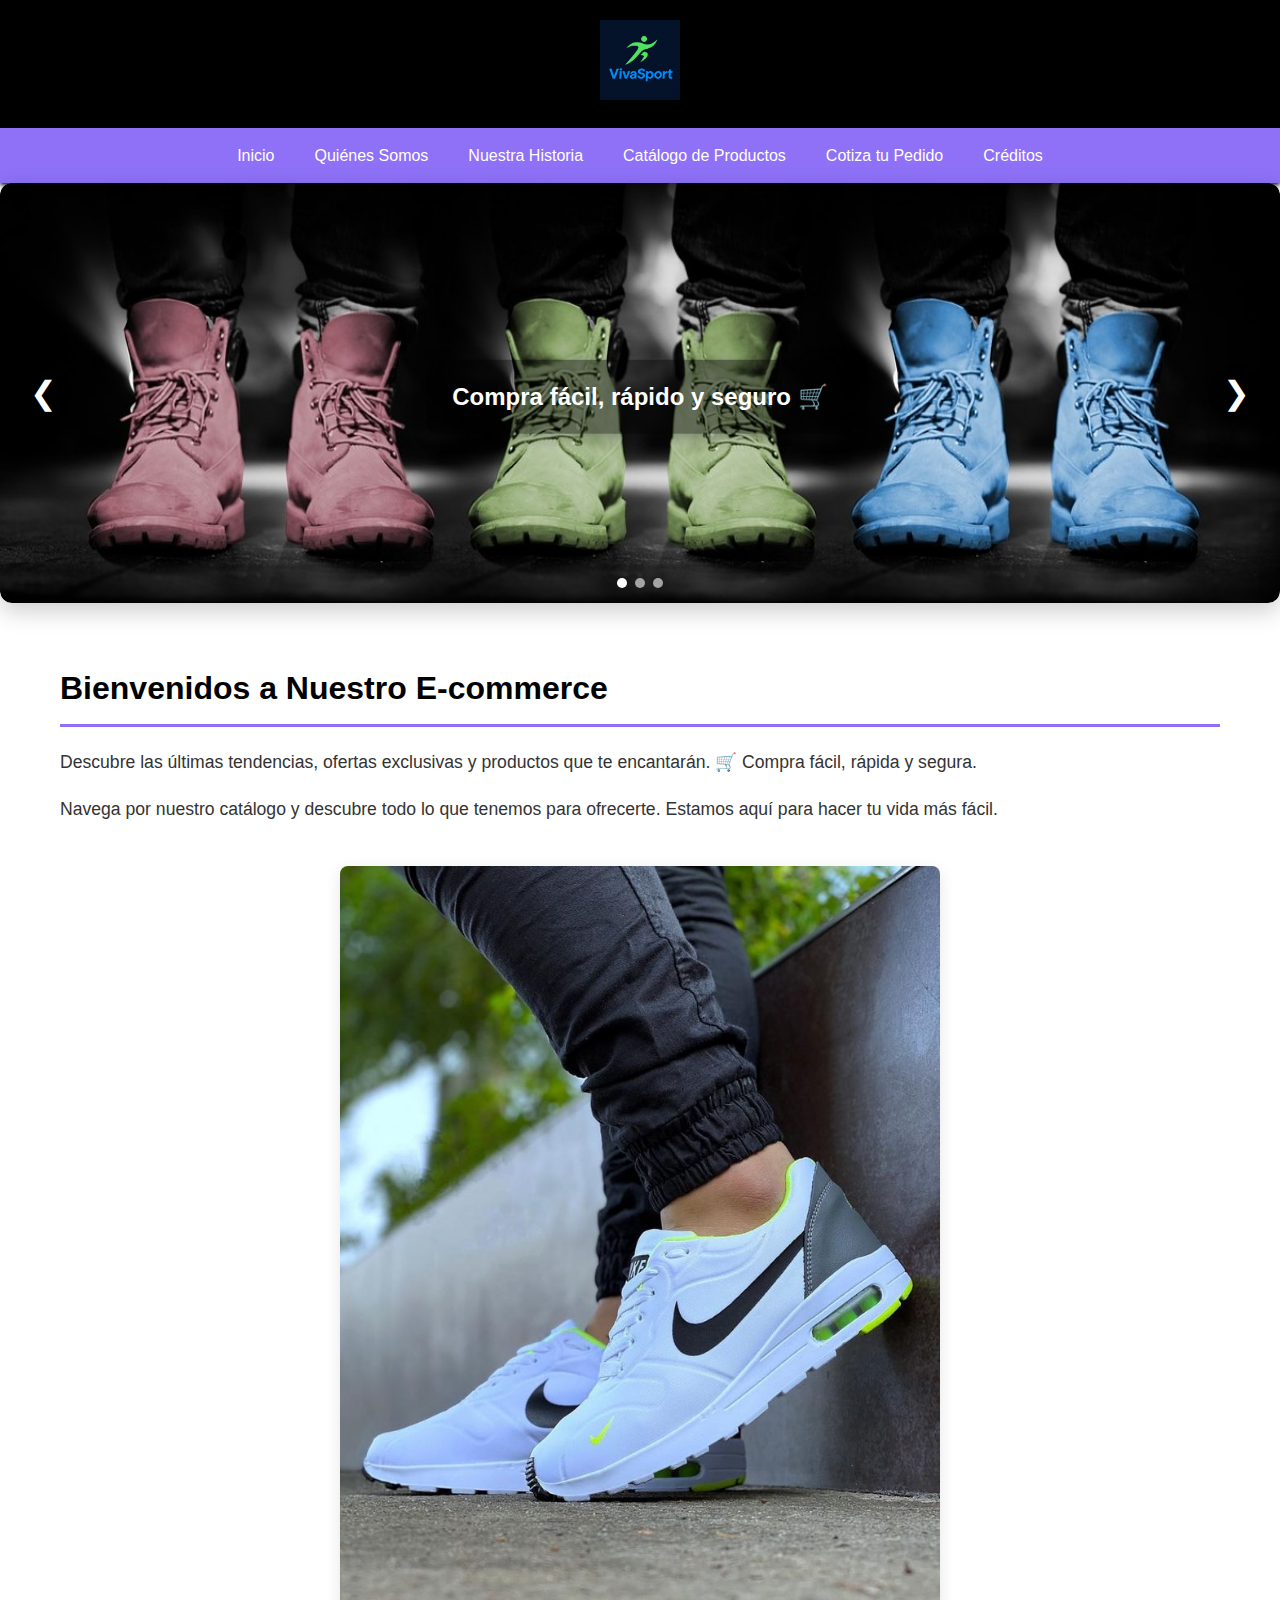
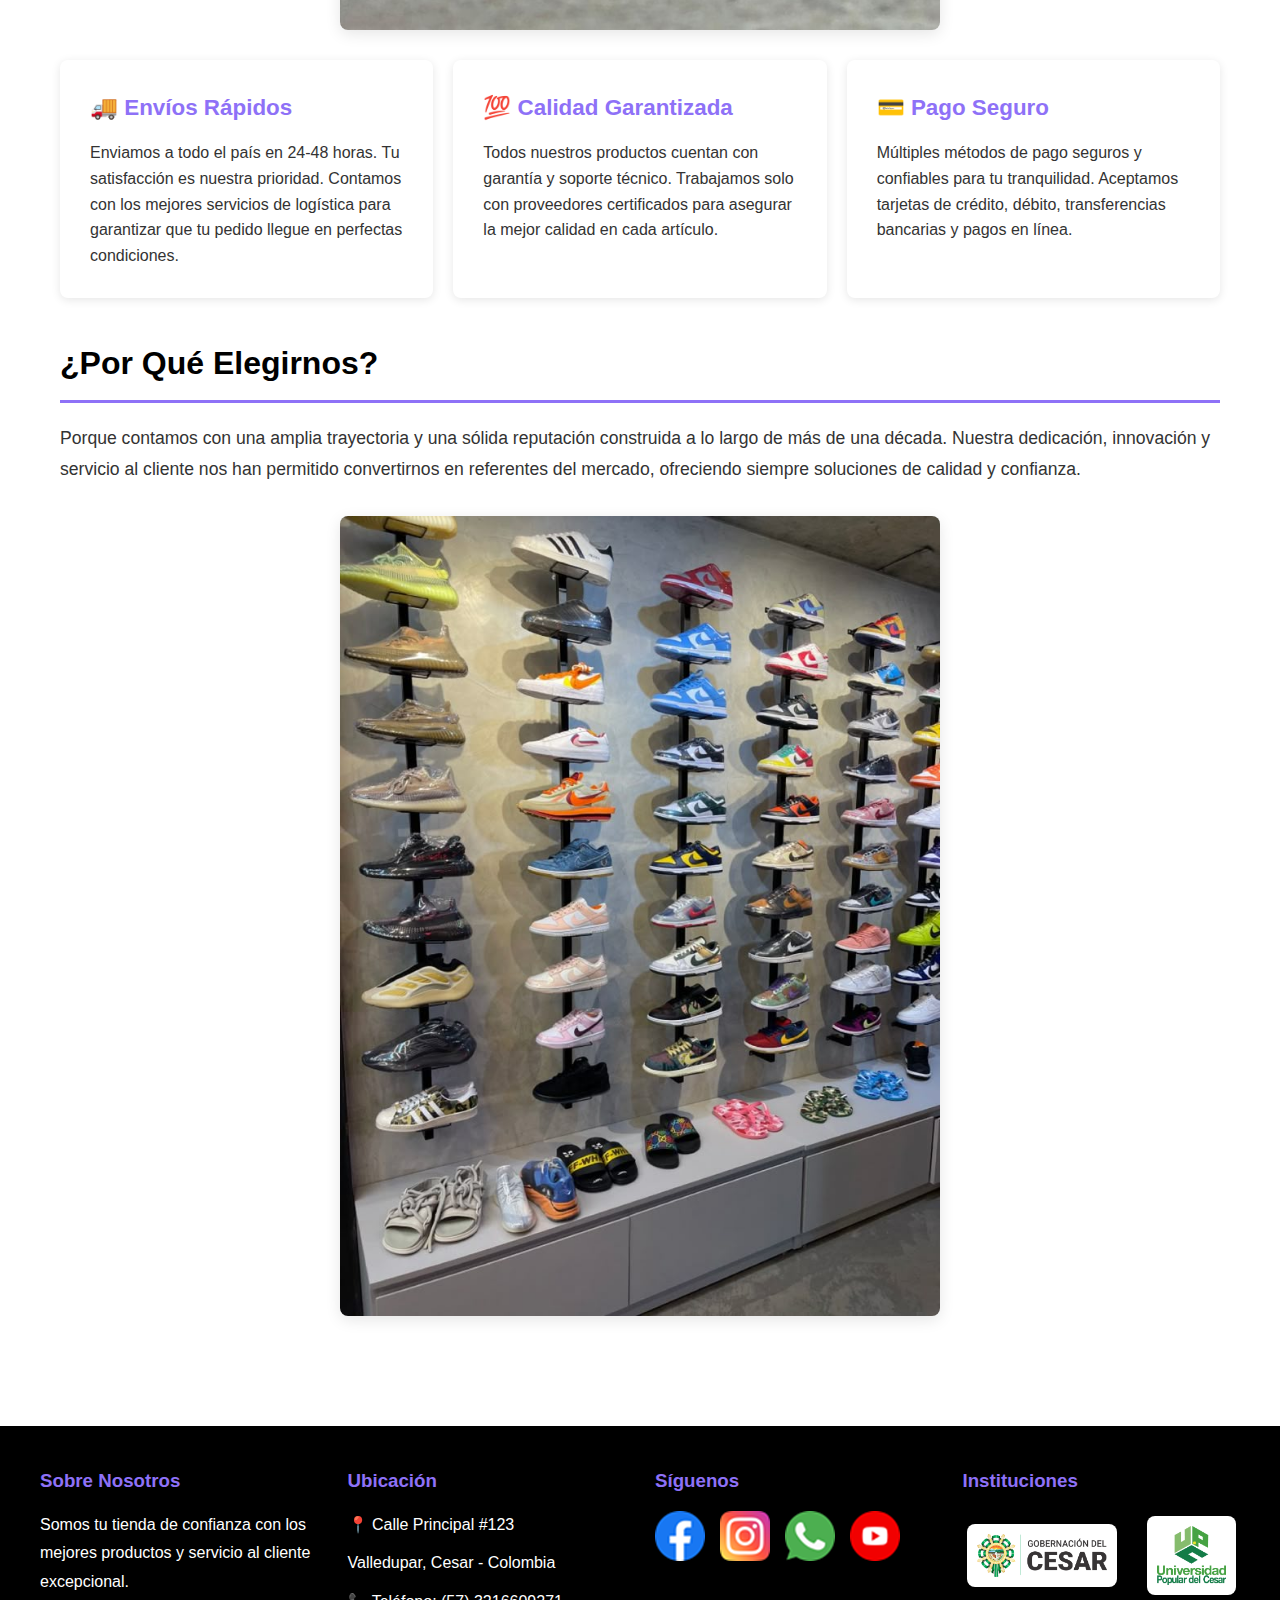
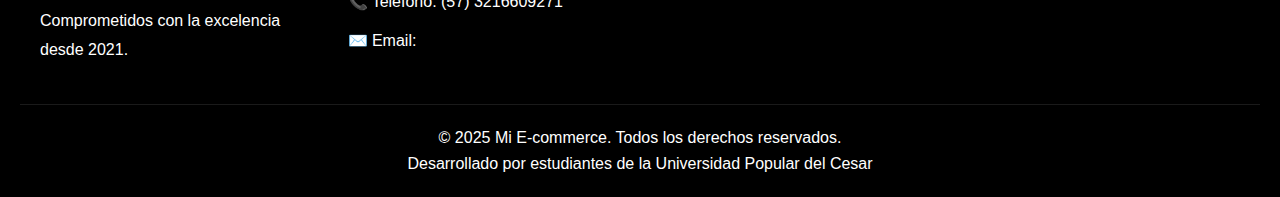
<file: index.html>
<!DOCTYPE html>
<html lang="es">
<head>
    <meta charset="UTF-8">
    <meta name="viewport" content="width=device-width, initial-scale=1.0">
    <title>Inicio - Mi E-commerce</title>
    <!-- Enlace al archivo CSS -->
    <link rel="stylesheet" href="css/estilos.css">
</head>
<body>
    <!-- ========================================
         HEADER: Logo y Navegación
         PERSONALIZABLE: Cambia el nombre y slogan
         ======================================== -->
    <header>
        <div class="logo-container">
            <!-- Opción 1: Usar texto -->

          <!--  <h1>🛒 MI E-COMMERCE</h1> -->
          <!--  <p>Tu tienda de confianza</p> -->
            
            <!-- Opción 2: Usar imagen de logo (descomenta para usar) -->
            <img src="imagenes/logo2.jpg" alt="Logo Mi E-commerce">
        </div>
        <nav>
            <ul>
                <li><a href="index.html">Inicio</a></li>
                <li><a href="quienes-somos.html">Quiénes Somos</a></li>
                <li><a href="historia.html">Nuestra Historia</a></li>
                <li><a href="catalogo.html">Catálogo de Productos</a></li>
                <li><a href="cotizacion.html">Cotiza tu Pedido</a></li>
                <li><a href="creditos.html">Créditos</a></li>
            </ul>
        </nav>
    </header>

    <!-- ========================================
         CAROUSEL: Carrusel de imágenes
         PERSONALIZABLE: Cambia las imágenes
         ======================================== -->
    <div class="carousel" id="carouselContainer">
        <div id="carouselImages">
            <div class="slide">
                <img src="imagenes/banner1.jpg" alt="Banner 1">
                <div class="slide-caption centered">Compra fácil, rápido y seguro 🛒</div>
            </div>
            <div class="slide">
                <img src="imagenes/banner2.jpg" alt="Banner 2">
                <div class="slide-caption centered">Envíos a todo el país 📦</div>
            </div>
            <div class="slide">
                <img src="imagenes/banner3.jpg" alt="Banner 3">
                <div class="slide-caption centered">Grandes descuentos este mes 💰</div>
            </div>
        </div>

        <!-- Flechas de navegación -->
        <button class="carousel-btn prev" onclick="moveCarousel(-1)">❮</button>
        <button class="carousel-btn next" onclick="moveCarousel(1)">❯</button>

        <div id="carouselIndicators"></div>
    </div>


    <!-- ========================================
         CONTENIDO PRINCIPAL
         ======================================== -->
    <div class="container">
        <div class="section">
            <h2>Bienvenidos a Nuestro E-commerce</h2>
            <p>Descubre las últimas tendencias, ofertas exclusivas y productos que te encantarán.
🛒 Compra fácil, rápida y segura.</p>
            <p>Navega por nuestro catálogo y descubre todo lo que tenemos para ofrecerte. Estamos aquí para hacer tu vida más fácil.</p>
        </div>

        <!-- Imagen adicional para la landing page -->
        <div class="image-container">
            <img src="imagenes/inicio.jpg" alt="Nuestra Tienda" class="content-image" onerror="this.src='https://via.placeholder.com/600x300/34495e/ffffff?text=Nuestra+Tienda'">
        </div>

        <!-- Cards de información -->
        <div class="info-cards">
            <div class="card">
                <h3>🚚 Envíos Rápidos</h3>
                <p>Enviamos a todo el país en 24-48 horas. Tu satisfacción es nuestra prioridad. Contamos con los mejores servicios de logística para garantizar que tu pedido llegue en perfectas condiciones.</p>
            </div>
            <div class="card">
                <h3>💯 Calidad Garantizada</h3>
                <p>Todos nuestros productos cuentan con garantía y soporte técnico. Trabajamos solo con proveedores certificados para asegurar la mejor calidad en cada artículo.</p>
            </div>
            <div class="card">
                <h3>💳 Pago Seguro</h3>
                <p>Múltiples métodos de pago seguros y confiables para tu tranquilidad. Aceptamos tarjetas de crédito, débito, transferencias bancarias y pagos en línea.</p>
            </div>
        </div>

        <!-- Sección adicional con imagen -->
        <div class="section">
            <h2>¿Por Qué Elegirnos?</h2>
            <p>Porque contamos con una amplia trayectoria y una sólida reputación construida a lo largo de más de una década.
Nuestra dedicación, innovación y servicio al cliente nos han permitido convertirnos en referentes del mercado, ofreciendo siempre soluciones de calidad y confianza.</p>
            
            <div class="image-container">
                <img src="imagenes/pq elegirnos.jpg" alt="Por qué elegirnos" class="content-image" onerror="this.src='https://via.placeholder.com/600x300/16a085/ffffff?text=Por+que+Elegirnos'">
            </div>
        </div>
    </div>

    <!-- ========================================
         FOOTER: Pie de Página
         PERSONALIZABLE: Cambia la información
         ======================================== -->
    <footer>
        <div class="footer-content">
            <div class="footer-section">
                <h3>Sobre Nosotros</h3>
                <p>Somos tu tienda de confianza con los mejores productos y servicio al cliente excepcional.</p>
                <p>Comprometidos con la excelencia desde 2021.</p>
            </div>

            <div class="footer-section">
                <h3>Ubicación</h3>
                <p>📍 Calle Principal #123</p>
                <p>Valledupar, Cesar - Colombia</p>
                <p>📞 Teléfono: (57) 3216609271</p>
                <p>✉️ Email: </p>
            </div>

            <div class="footer-section">
                <h3>Síguenos</h3>
                <div class="social-links">
                    <a href="https://www.facebook.com" target="_blank" title="Facebook">
                        <img src="imagenes/facebook.png" alt="Facebook">
                    </a>
                    <a href="https://www.instagram.com" target="_blank" title="Instagram">
                        <img src="imagenes/instagram.png" alt="Instagram">
                    </a>
                    <a href="https://wa.me/573001234567" target="_blank" title="WhatsApp">
                        <img src="imagenes/whatsapp.png" alt="WhatsApp">
                    </a>
                    <a href="https://www.youtube.com" target="_blank" title="YouTube">
                        <img src="imagenes/youtube.png" alt="YouTube">
                    </a>
                </div>
            </div>

            <div class="footer-section">
                <h3>Instituciones</h3>
                <div class="institutional-logos">
                    <!-- Logo Gobernación del Cesar -->
                    <img src="imagenes/logo-gobernacion.png" alt="Gobernación del Cesar" onerror="this.src='https://via.placeholder.com/150x80/ffffff/2c3e50?text=Gobernacion+Cesar'">
                    
                    <!-- Logo Universidad Popular del Cesar -->
                    <img src="imagenes/logo-upc.png" alt="Universidad Popular del Cesar" onerror="this.src='https://via.placeholder.com/150x80/ffffff/2c3e50?text=UPC'">
                </div>
            </div>
        </div>

        <div class="footer-bottom">
            <p>&copy; 2025 Mi E-commerce. Todos los derechos reservados.</p>
            <p>Desarrollado por estudiantes de la Universidad Popular del Cesar</p>
        </div>
    </footer>

    <!-- Enlace al archivo JavaScript -->
    <script src="js/scripts.js"></script>
</body>
</html>
</file>
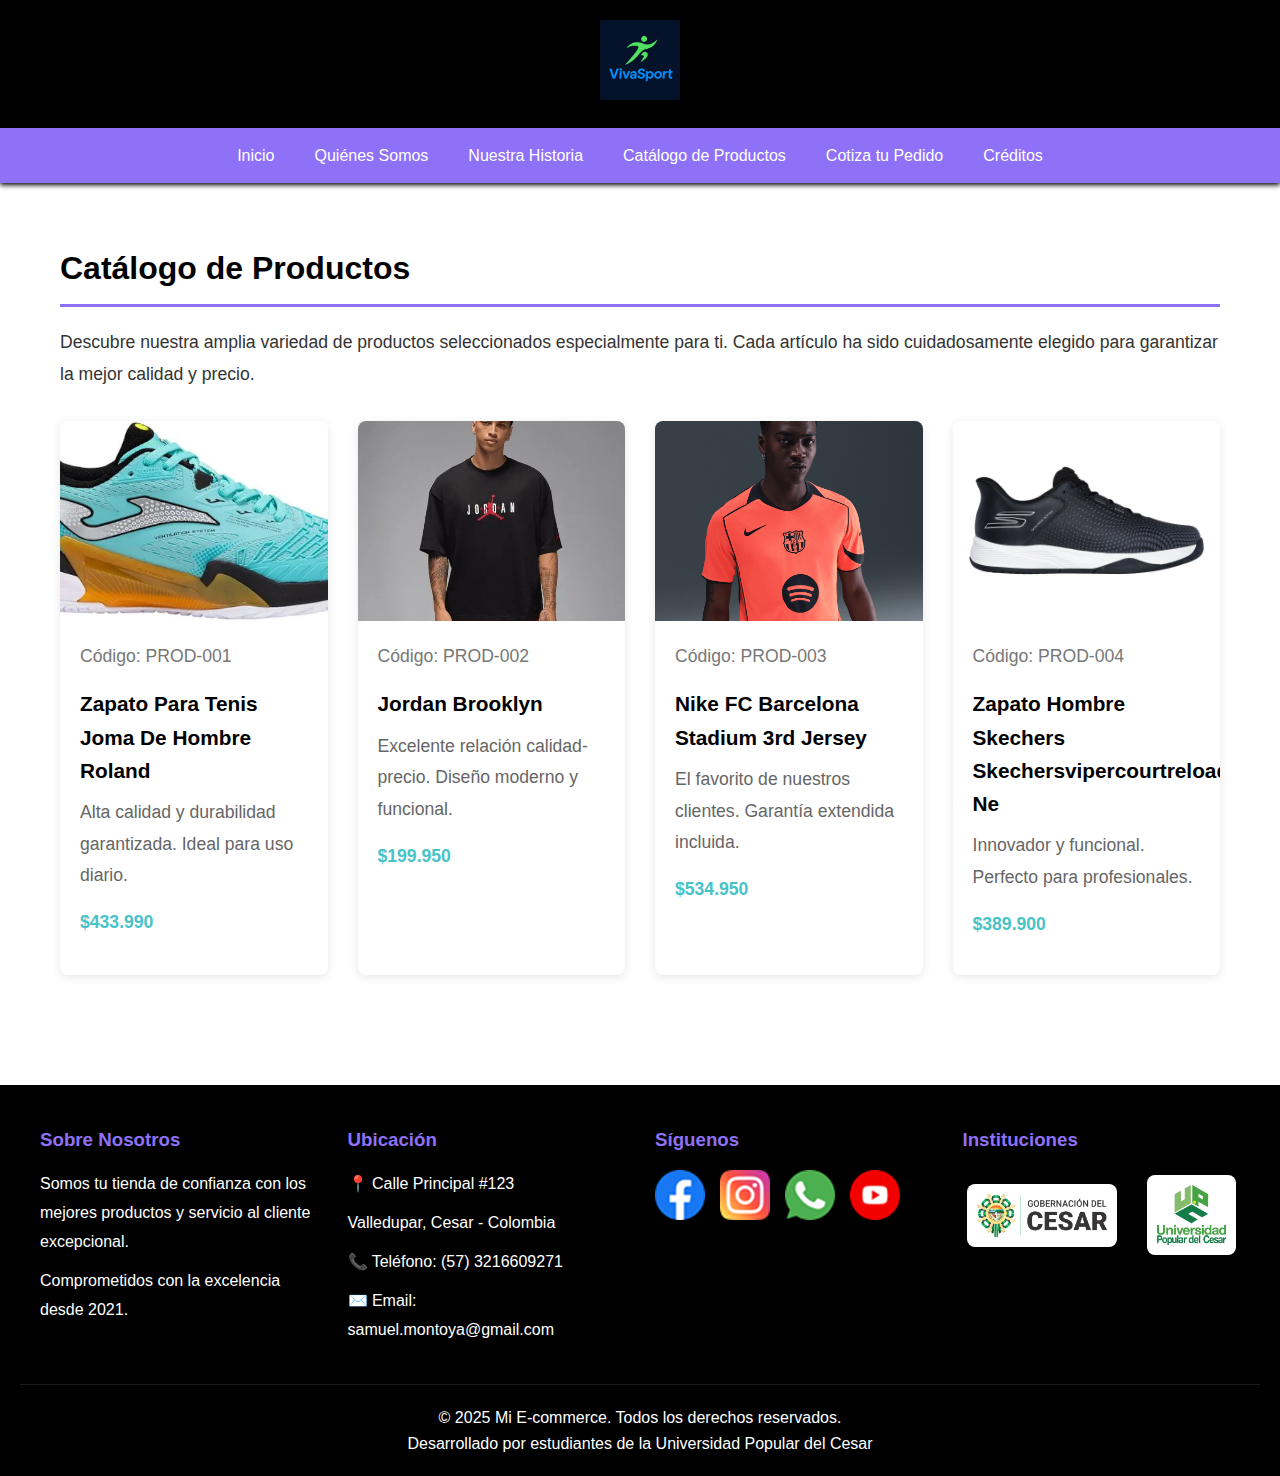
<file: catalogo.html>
<!DOCTYPE html>
<html lang="es">
<head>
    <meta charset="UTF-8">
    <meta name="viewport" content="width=device-width, initial-scale=1.0">
    <title>Catálogo de Productos - Mi E-commerce</title>
    <link rel="stylesheet" href="css/estilos.css">
</head>
<body>
    <!-- HEADER -->
    <header>
        <div class="logo-container">
            <!-- Opción 1: Usar texto -->
            <!--  <h1>🛒 MI E-COMMERCE</h1> -->
            <!--  <p>Tu tienda de confianza</p> -->
            <!-- Opción 2: Usar imagen de logo (descomenta para usar) -->
            <img src="imagenes/logo2.jpg" alt="Logo Mi E-commerce">
        </div>
        <nav>
            <ul>
                <li><a href="index.html">Inicio</a></li>
                <li><a href="quienes-somos.html">Quiénes Somos</a></li>
                <li><a href="historia.html">Nuestra Historia</a></li>
                <li><a href="catalogo.html">Catálogo de Productos</a></li>
                <li><a href="cotizacion.html">Cotiza tu Pedido</a></li>
                <li><a href="creditos.html">Créditos</a></li>
            </ul>
        </nav>
    </header>

    <!-- CONTENIDO PRINCIPAL -->
    <div class="container">
        <div class="section">
            <h2>Catálogo de Productos</h2>
            <p>Descubre nuestra amplia variedad de productos seleccionados especialmente para ti. Cada artículo ha sido cuidadosamente elegido para garantizar la mejor calidad y precio.</p>
            
            <!-- PRODUCTOS GRID -->
            <!-- PERSONALIZABLE: Cambia la información y las imágenes de cada producto -->
            <div class="products-grid">
                
                <!-- PRODUCTO 1 -->
                <div class="product-card">
                    <img src="imagenes/imagen 1.1.jpg" alt="Producto 1" class="product-image" onerror="this.src='https://via.placeholder.com/250x200/3498db/ffffff?text=Producto+1'">
                    <div class="product-info">
                        <p class="product-code">Código: PROD-001</p>
                        <h3 class="product-name">Zapato Para Tenis Joma De Hombre Roland</h3>
                        <p class="product-description"> Alta calidad y durabilidad garantizada. Ideal para uso diario.</p>
                        <p class="product-price">$433.990</p>
                    </div>
                </div>

                <!-- PRODUCTO 2 -->
                <div class="product-card">
                    <img src="imagenes/imagen 2.2.jpg" alt="Producto 2" class="product-image" onerror="this.src='https://via.placeholder.com/250x200/e74c3c/ffffff?text=Producto+2'">
                    <div class="product-info">
                        <p class="product-code">Código: PROD-002</p>
                        <h3 class="product-name">Jordan Brooklyn</h3>
                        <p class="product-description"> Excelente relación calidad-precio. Diseño moderno y funcional.</p>
                        <p class="product-price">$199.950</p>
                    </div>
                </div>

                <!-- PRODUCTO 3 -->
                <div class="product-card">
                    <img src="imagenes/imagen 3.3.jpg" alt="Producto 3" class="product-image" onerror="this.src='https://via.placeholder.com/250x200/2ecc71/ffffff?text=Producto+3'">
                    <div class="product-info">
                        <p class="product-code">Código: PROD-003</p>
                        <h3 class="product-name">Nike FC Barcelona Stadium 3rd Jersey</h3>
                        <p class="product-description"> El favorito de nuestros clientes. Garantía extendida incluida.</p>
                        <p class="product-price">$534.950</p>
                    </div>
                </div>

                <!-- PRODUCTO 4 -->
                <div class="product-card">
                    <img src="imagenes/imagen 4.4.jpg" alt="Producto 4" class="product-image" onerror="this.src='https://via.placeholder.com/250x200/f39c12/ffffff?text=Producto+4'">
                    <div class="product-info">
                        <p class="product-code">Código: PROD-004</p>
                        <h3 class="product-name">Zapato Hombre Skechers Skechersvipercourtreload Ne</h3>
                        <p class="product-description"> Innovador y funcional. Perfecto para profesionales.</p>
                        <p class="product-price">$389.900</p>
                    </div>
                </div>



                <!-- PUEDES AGREGAR MÁS PRODUCTOS COPIANDO Y PEGANDO ESTE BLOQUE -->
                
            </div>
        </div>

    </div>

    <!-- FOOTER -->
    <footer>
        <div class="footer-content">
            <div class="footer-section">
                <h3>Sobre Nosotros</h3>
                <p>Somos tu tienda de confianza con los mejores productos y servicio al cliente excepcional.</p>
                <p>Comprometidos con la excelencia desde 2021.</p>
            </div>

            <div class="footer-section">
                <h3>Ubicación</h3>
                <p>📍 Calle Principal #123</p>
                <p>Valledupar, Cesar - Colombia</p>
                <p>📞 Teléfono: (57) 3216609271</p>
                <p>✉️ Email: samuel.montoya@gmail.com</p>
            </div>

            <div class="footer-section">
                <h3>Síguenos</h3>
                <div class="social-links">
                    <a href="https://www.facebook.com" target="_blank" title="Facebook">
                        <img src="imagenes/facebook.png" alt="Facebook">
                    </a>
                    <a href="https://www.instagram.com" target="_blank" title="Instagram">
                        <img src="imagenes/instagram.png" alt="Instagram">
                    </a>
                    <a href="https://wa.me/573001234567" target="_blank" title="WhatsApp">
                        <img src="imagenes/whatsapp.png" alt="WhatsApp">
                    </a>
                    <a href="https://www.youtube.com" target="_blank" title="YouTube">
                        <img src="imagenes/youtube.png" alt="YouTube">
                    </a>
                </div>
            </div>

            <div class="footer-section">
                <h3>Instituciones</h3>
                <div class="institutional-logos">
                    <img src="imagenes/logo-gobernacion.png" alt="Gobernación del Cesar" onerror="this.src='https://via.placeholder.com/150x80/ffffff/2c3e50?text=Gobernacion+Cesar'">
                    <img src="imagenes/logo-upc.png" alt="Universidad Popular del Cesar" onerror="this.src='https://via.placeholder.com/150x80/ffffff/2c3e50?text=UPC'">
                </div>
            </div>
        </div>

        <div class="footer-bottom">
            <p>&copy; 2025 Mi E-commerce. Todos los derechos reservados.</p>
            <p>Desarrollado por estudiantes de la Universidad Popular del Cesar</p>
        </div>
    </footer>

    <script src="js/scripts.js"></script>
</body>
</html>
</file>
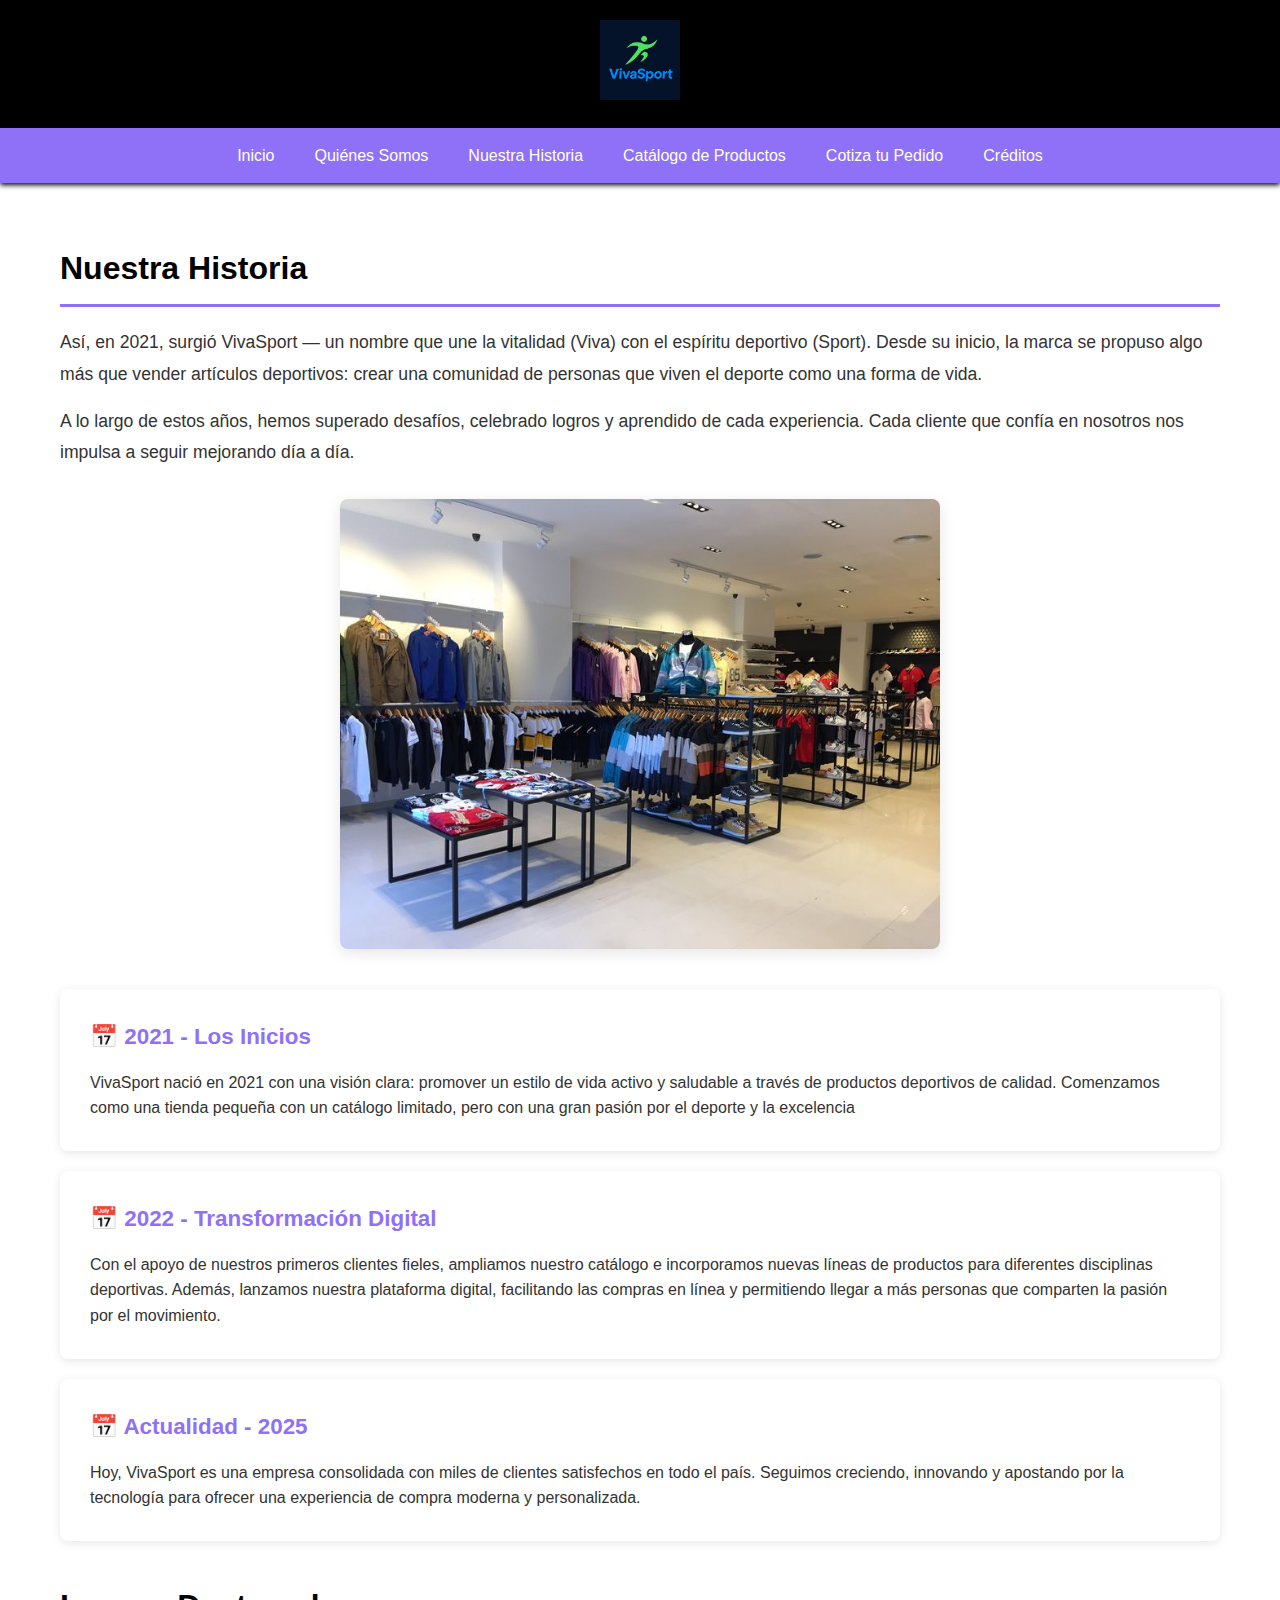
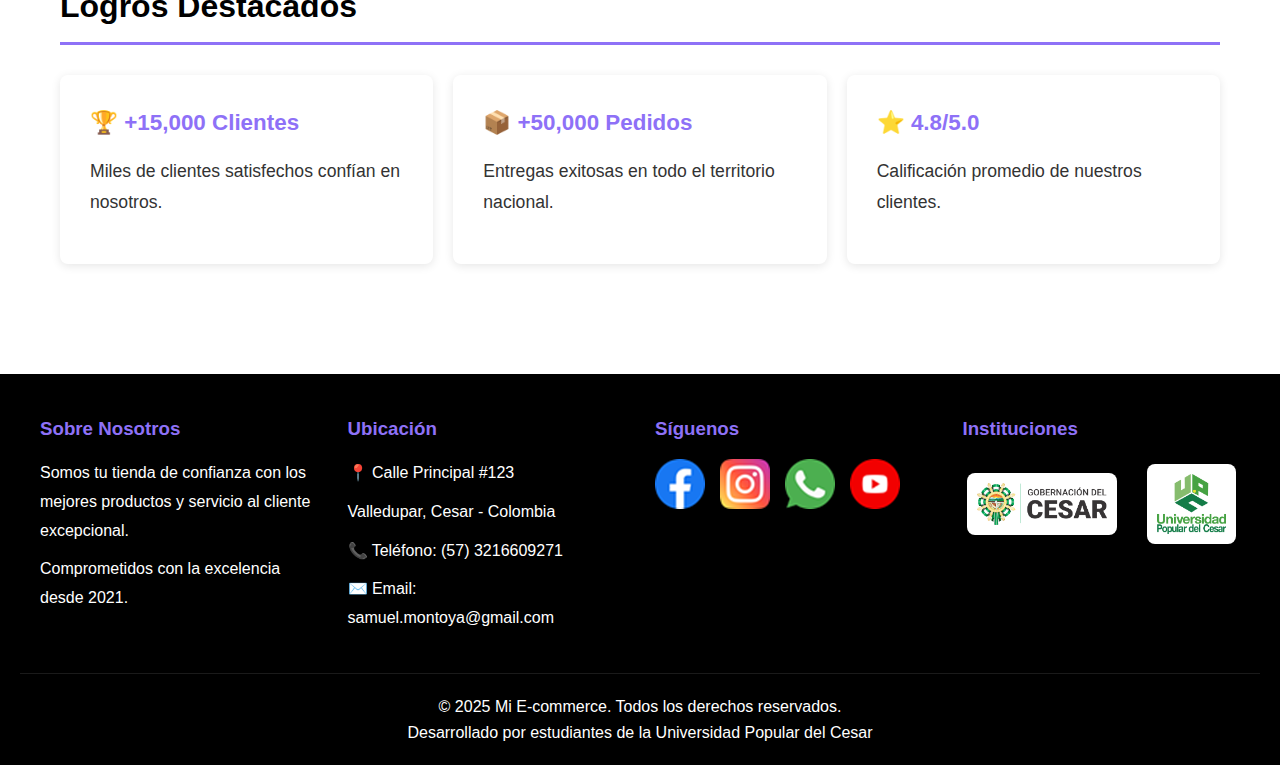
<file: historia.html>
<!DOCTYPE html>
<html lang="es">
<head>
    <meta charset="UTF-8">
    <meta name="viewport" content="width=device-width, initial-scale=1.0">
    <title>Nuestra Historia - Mi E-commerce</title>
    <link rel="stylesheet" href="css/estilos.css">
</head>
<body>
    <!-- HEADER -->
    <header>
        <div class="logo-container">
            <!-- Opción 1: Usar texto -->
            <!--  <h1>🛒 MI E-COMMERCE</h1> -->
            <!--  <p>Tu tienda de confianza</p> -->
            <!-- Opción 2: Usar imagen de logo (descomenta para usar) -->
            <img src="imagenes/logo2.jpg" alt="Logo Mi E-commerce">
        </div>
        <nav>
            <ul>
                <li><a href="index.html">Inicio</a></li>
                <li><a href="quienes-somos.html">Quiénes Somos</a></li>
                <li><a href="historia.html">Nuestra Historia</a></li>
                <li><a href="catalogo.html">Catálogo de Productos</a></li>
                <li><a href="cotizacion.html">Cotiza tu Pedido</a></li>
                <li><a href="creditos.html">Créditos</a></li>
            </ul>
        </nav>
    </header>

    <!-- CONTENIDO PRINCIPAL -->
    <div class="container">
        <div class="section">
            <h2>Nuestra Historia</h2>
            <p> Así, en 2021, surgió VivaSport — un nombre que une la vitalidad (Viva) con el espíritu deportivo (Sport). Desde su inicio, la marca se propuso algo más que vender artículos deportivos: crear una comunidad de personas que viven el deporte como una forma de vida.</p>
            
            <p>A lo largo de estos años, hemos superado desafíos, celebrado logros y aprendido de cada experiencia. Cada cliente que confía en nosotros nos impulsa a seguir mejorando día a día.</p>

            <!-- Imagen de historia -->
            <div class="image-container">
                <img src="imagenes/comienzoos.jpg" alt="Nuestra Historia" class="content-image" onerror="this.src='https://via.placeholder.com/600x350/e74c3c/ffffff?text=Nuestra+Trayectoria'">
            </div>
        </div>
        
        <!-- Timeline de la historia -->
        <div style="margin-top: 40px;">
            <div class="card" style="margin-bottom: 20px;">
                <h3>📅 2021 - Los Inicios</h3>
                <p>VivaSport nació en 2021 con una visión clara: promover un estilo de vida activo y saludable a través de productos deportivos de calidad. Comenzamos como una tienda pequeña con un catálogo limitado, pero con una gran pasión por el deporte y la excelencia</p>
            </div>
                       
            <div class="card" style="margin-bottom: 20px;">
                <h3>📅 2022 - Transformación Digital</h3>
                <p>Con el apoyo de nuestros primeros clientes fieles, ampliamos nuestro catálogo e incorporamos nuevas líneas de productos para diferentes disciplinas deportivas. Además, lanzamos nuestra plataforma digital, facilitando las compras en línea y permitiendo llegar a más personas que comparten la pasión por el movimiento.</p>
            </div>
                       
            <div class="card">
                <h3>📅 Actualidad - 2025</h3>
                <p>Hoy, VivaSport es una empresa consolidada con miles de clientes satisfechos en todo el país. Seguimos creciendo, innovando y apostando por la tecnología para ofrecer una experiencia de compra moderna y personalizada.</p>
            </div>
        </div>

        <!-- Logros destacados -->
        <div class="section">
            <h2>Logros Destacados</h2>
            <div class="info-cards">
                <div class="card">
                    <h3>🏆 +15,000 Clientes</h3>
                    <p>Miles de clientes satisfechos confían en nosotros.</p>
                </div>
                <div class="card">
                    <h3>📦 +50,000 Pedidos</h3>
                    <p>Entregas exitosas en todo el territorio nacional.</p>
                </div>
                <div class="card">
                    <h3>⭐ 4.8/5.0</h3>
                    <p>Calificación promedio de nuestros clientes.</p>
                </div>
            </div>
        </div>
    </div>

    <!-- FOOTER -->
    <footer>
        <div class="footer-content">
            <div class="footer-section">
                <h3>Sobre Nosotros</h3>
                <p>Somos tu tienda de confianza con los mejores productos y servicio al cliente excepcional.</p>
                <p>Comprometidos con la excelencia desde 2021.</p>
            </div>

            <div class="footer-section">
                <h3>Ubicación</h3>
                <p>📍 Calle Principal #123</p>
                <p>Valledupar, Cesar - Colombia</p>
                <p>📞 Teléfono: (57) 3216609271</p>
                <p>✉️ Email: samuel.montoya@gmail.com</p>
            </div>

            <div class="footer-section">
                <h3>Síguenos</h3>
                <div class="social-links">
                    <a href="https://www.facebook.com" target="_blank" title="Facebook">
                        <img src="imagenes/facebook.png" alt="Facebook">
                    </a>
                    <a href="https://www.instagram.com" target="_blank" title="Instagram">
                        <img src="imagenes/instagram.png" alt="Instagram">
                    </a>
                    <a href="https://wa.me/573001234567" target="_blank" title="WhatsApp">
                        <img src="imagenes/whatsapp.png" alt="WhatsApp">
                    </a>
                    <a href="https://www.youtube.com" target="_blank" title="YouTube">
                        <img src="imagenes/youtube.png" alt="YouTube">
                    </a>
                </div>
            </div>

            <div class="footer-section">
                <h3>Instituciones</h3>
                <div class="institutional-logos">
                    <img src="imagenes/logo-gobernacion.png" alt="Gobernación del Cesar" onerror="this.src='https://via.placeholder.com/150x80/ffffff/2c3e50?text=Gobernacion+Cesar'">
                    <img src="imagenes/logo-upc.png" alt="Universidad Popular del Cesar" onerror="this.src='https://via.placeholder.com/150x80/ffffff/2c3e50?text=UPC'">
                </div>
            </div>
        </div>

        <div class="footer-bottom">
            <p>&copy; 2025 Mi E-commerce. Todos los derechos reservados.</p>
            <p>Desarrollado por estudiantes de la Universidad Popular del Cesar</p>
        </div>
    </footer>

    <script src="js/scripts.js"></script>
</body>
</html>
</file>
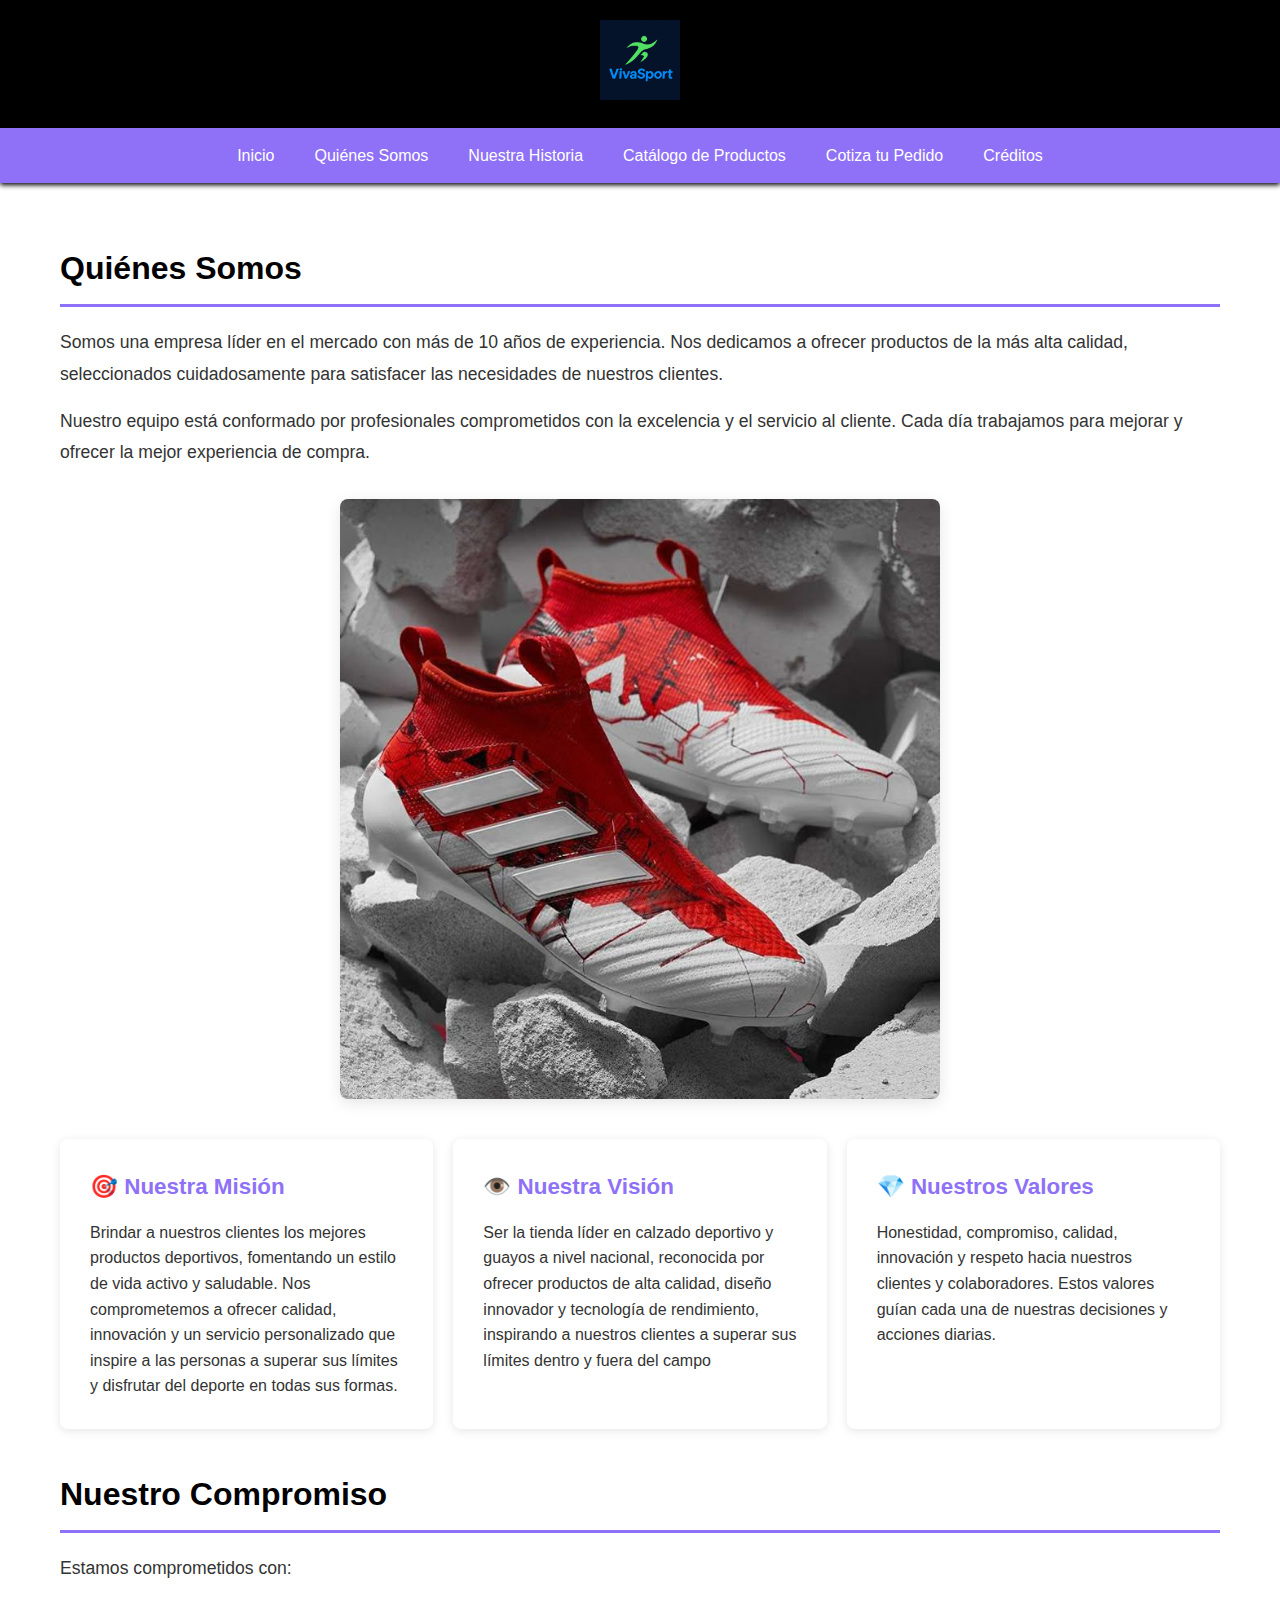
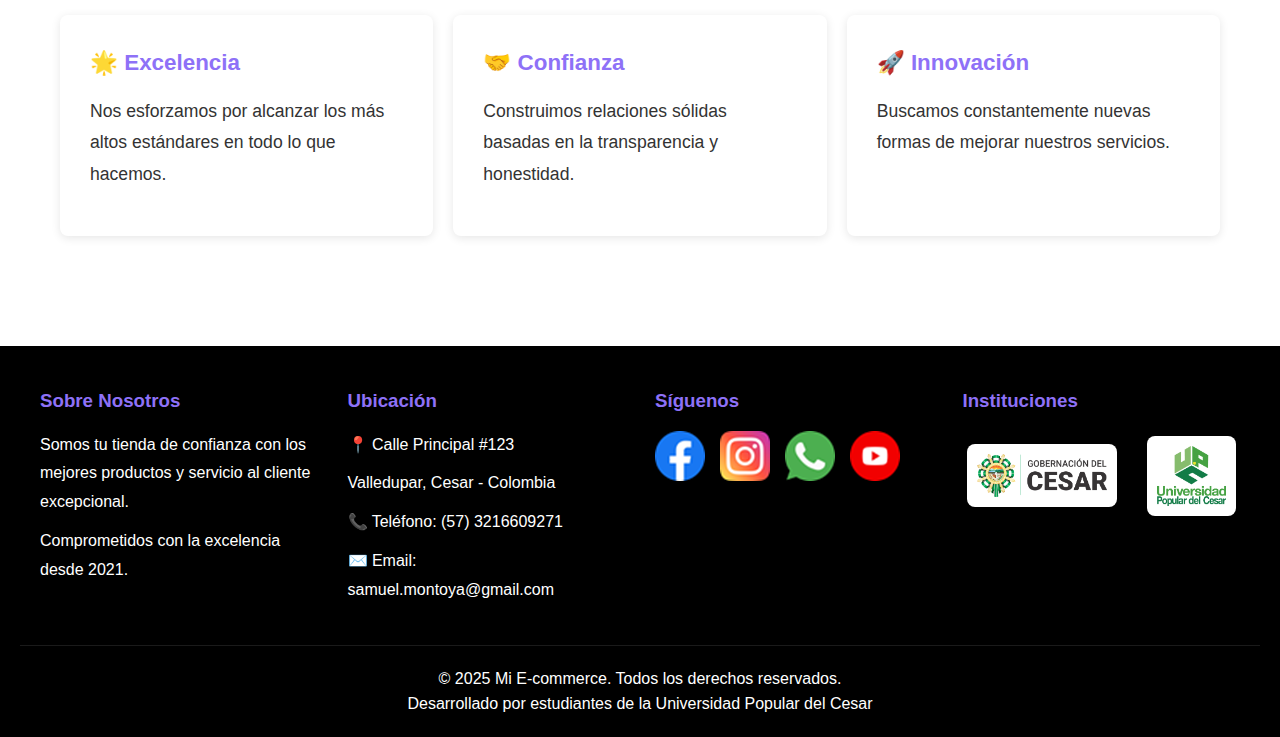
<file: quienes-somos.html>
<!DOCTYPE html>
<html lang="es">

<head>
    <meta charset="UTF-8">
    <meta name="viewport" content="width=device-width, initial-scale=1.0">
    <title>Quiénes Somos - Mi E-commerce</title>
    <link rel="stylesheet" href="css/estilos.css">
</head>

<body>
    <!-- HEADER -->
    <header>
        <div class="logo-container">
            <!-- Opción 1: Usar texto -->
            <!--  <h1>🛒 MI E-COMMERCE</h1> -->
            <!--  <p>Tu tienda de confianza</p> -->
            <!-- Opción 2: Usar imagen de logo (descomenta para usar) -->
            <img src="imagenes/logo2.jpg" alt="Logo Mi E-commerce">
        </div>
        <nav>
            <ul>
                <li><a href="index.html">Inicio</a></li>
                <li><a href="quienes-somos.html">Quiénes Somos</a></li>
                <li><a href="historia.html">Nuestra Historia</a></li>
                <li><a href="catalogo.html">Catálogo de Productos</a></li>
                <li><a href="cotizacion.html">Cotiza tu Pedido</a></li>
                <li><a href="creditos.html">Créditos</a></li>
            </ul>
        </nav>
    </header>

    <!-- CONTENIDO PRINCIPAL -->
    <div class="container">
        <div class="section">
            <h2>Quiénes Somos</h2>
            <p>Somos una empresa líder en el mercado con más de 10 años de experiencia. Nos dedicamos a ofrecer
                productos de la más alta calidad, seleccionados cuidadosamente para satisfacer las necesidades de
                nuestros clientes.</p>

            <p>Nuestro equipo está conformado por profesionales comprometidos con la excelencia y el servicio al
                cliente. Cada día trabajamos para mejorar y ofrecer la mejor experiencia de compra.</p>

            <!-- Imagen de la empresa -->
            <div class="image-container">
                <img src="imagenes/guayos.jpg" alt="Nuestro Equipo" class="content-image"
                    onerror="this.src='https://via.placeholder.com/600x350/3498db/ffffff?text=Nuestro+Equipo'">
            </div>
        </div>

        <div class="info-cards">
            <div class="card">
                <h3>🎯 Nuestra Misión</h3>
                <p>Brindar a nuestros clientes los mejores productos deportivos, fomentando un estilo de vida activo y saludable. Nos comprometemos a ofrecer calidad, innovación y un servicio personalizado que inspire a las personas a superar sus límites y disfrutar del deporte en todas sus formas.</p>
            </div>
            <div class="card">
                <h3>👁️ Nuestra Visión</h3>
                <p>Ser la tienda líder en calzado deportivo y guayos a nivel nacional, reconocida por ofrecer productos de alta calidad, diseño innovador y tecnología de rendimiento, inspirando a nuestros clientes a superar sus límites dentro y fuera del campo</p>
            </div>
            <div class="card">
                <h3>💎 Nuestros Valores</h3>
                <p>Honestidad, compromiso, calidad, innovación y respeto hacia nuestros clientes y colaboradores. Estos
                    valores guían cada una de nuestras decisiones y acciones diarias.</p>
            </div>
        </div>

        <!-- Sección adicional -->
        <div class="section">
            <h2>Nuestro Compromiso</h2>
            <p>Estamos comprometidos con:</p>

            <div class="info-cards">
                <div class="card">
                    <h3>🌟 Excelencia</h3>
                    <p>Nos esforzamos por alcanzar los más altos estándares en todo lo que hacemos.</p>
                </div>
                <div class="card">
                    <h3>🤝 Confianza</h3>
                    <p>Construimos relaciones sólidas basadas en la transparencia y honestidad.</p>
                </div>
                <div class="card">
                    <h3>🚀 Innovación</h3>
                    <p>Buscamos constantemente nuevas formas de mejorar nuestros servicios.</p>
                </div>
            </div>
        </div>

    </div>

    <!-- FOOTER -->
    <footer>
        <div class="footer-content">
            <div class="footer-section">
                <h3>Sobre Nosotros</h3>
                <p>Somos tu tienda de confianza con los mejores productos y servicio al cliente excepcional.</p>
                <p>Comprometidos con la excelencia desde 2021.</p>
            </div>

            <div class="footer-section">
                <h3>Ubicación</h3>
                <p>📍 Calle Principal #123</p>
                <p>Valledupar, Cesar - Colombia</p>
                <p>📞 Teléfono: (57) 3216609271</p>
                <p>✉️ Email: samuel.montoya@gmail.com</p>
            </div>

            <div class="footer-section">
                <h3>Síguenos</h3>
                <div class="social-links">
                    <a href="https://www.facebook.com" target="_blank" title="Facebook">
                        <img src="imagenes/facebook.png" alt="Facebook">
                    </a>
                    <a href="https://www.instagram.com" target="_blank" title="Instagram">
                        <img src="imagenes/instagram.png" alt="Instagram">
                    </a>
                    <a href="https://wa.me/573001234567" target="_blank" title="WhatsApp">
                        <img src="imagenes/whatsapp.png" alt="WhatsApp">
                    </a>
                    <a href="https://www.youtube.com" target="_blank" title="YouTube">
                        <img src="imagenes/youtube.png" alt="YouTube">
                    </a>
                </div>
            </div>

            <div class="footer-section">
                <h3>Instituciones</h3>
                <div class="institutional-logos">
                    <img src="imagenes/logo-gobernacion.png" alt="Gobernación del Cesar"
                        onerror="this.src='https://via.placeholder.com/150x80/ffffff/2c3e50?text=Gobernacion+Cesar'">
                    <img src="imagenes/logo-upc.png" alt="Universidad Popular del Cesar"
                        onerror="this.src='https://via.placeholder.com/150x80/ffffff/2c3e50?text=UPC'">
                </div>
            </div>
        </div>

        <div class="footer-bottom">
            <p>&copy; 2025 Mi E-commerce. Todos los derechos reservados.</p>
            <p>Desarrollado por estudiantes de la Universidad Popular del Cesar</p>
        </div>
    </footer>

    <script src="js/scripts.js"></script>
</body>

</html>
</file>
<file: css/estilos.css>
/* ========================================
   ARCHIVO: estilos.css
   Estilos CSS para el E-commerce
   ======================================== */

/* ========================================
   SECCIÓN 1: ESTILOS GENERALES
   Aquí se definen colores y fuentes principales
   ======================================== */

* {
    margin: 0;
    padding: 0;
    box-sizing: border-box;
}

body {
   /* font-family: Arial, sans-serif;*/
    font-family:'Segoe UI', Tahoma, Geneva, Verdana, sans-serif;
    line-height: 1.6;
    color: #333333;
}

/* PERSONALIZABLE: Cambia estos colores según tu marca */
:root {
    --color-principal: #000000;      /* Color principal del sitio */
    --color-secundario: #8e71f7;     /* Color para botones y enlaces */
    --color-acento: #48c3c7;         /* Color de acentos */
    --color-texto: #000000;             /* Color del texto */
    --color-fondo: #ade6ff;          /* Color de fondo */
}

/* ========================================
   SECCIÓN 2: HEADER (Encabezado)
   Logo y barra de navegación
   ======================================== */

header {
    background-color: var(--color-principal);
    color: rgb(255, 0, 0);
    padding: 0;
    box-shadow: 0 2px 5px rgb(0, 0, 0);
}

/* LOGO: Cambia el texto y agrega tu logo */
.logo-container {
    text-align: center;
    padding: 20px;
    background-color: var(--color-principal);
}

.logo-container h1 {
    font-size: 2.5em;
    margin-bottom: 5px;
}

.logo-container p {
    font-size: 1em;
    opacity: 0.9;
}

.logo-container img {
    max-height: 80px;
    max-width: 300px;
}

/* MENÚ DE NAVEGACIÓN */
nav {
    background-color: var(--color-secundario);
}

nav ul {
    list-style: none;
    display: flex;
    justify-content: center;
    flex-wrap: wrap;
}

nav ul li {
    margin: 0;
}

nav ul li a {
    display: block;
    color: white;
    text-decoration: none;
    padding: 15px 20px;
    transition: background-color 0.3s;
}

nav ul li a:hover,
nav ul li a.active {
    background-color: var(--color-acento);
}

/* ========================================
   SECCIÓN 3: CAROUSEL (Carrusel de imágenes)
   ======================================== */

/* =========================================
   CARRUSEL CON TEXTO CENTRADO Y FLECHAS
   ========================================= */
.carousel {
    position: relative;
    width: 100%;
    max-height: 420px;
    overflow: hidden;
    border-radius: 12px;
    box-shadow: 0 8px 25px rgba(0, 0, 0, 0.2);
}

#carouselImages {
    display: flex;
    transition: transform 0.6s ease-in-out;
}

.slide {
    position: relative;
    min-width: 100%;
}

.slide img {
    width: 100%;
    height: 420px;
    object-fit: cover;
    border-radius: 12px;
    box-shadow: 0 6px 20px rgba(0, 0, 0, 0.25);
    transition: transform 0.4s ease;
}

.slide img:hover {
    transform: scale(1.03);
}

/* Texto centrado en el banner */
.slide-caption.centered {
    position: absolute;
    top: 50%;
    left: 50%;
    transform: translate(-50%, -50%);
    color: #ffffff;
    background: rgba(0, 0, 0, 0.45);
    padding: 18px 25px;
    border-radius: 10px;
    text-align: center;
    font-size: 1.5em;
    font-weight: 600;
    box-shadow: 0 4px 15px rgba(0, 0, 0, 0.3);
    animation: fadeInCaption 1s ease;
}

/* Animación del texto */
@keyframes fadeInCaption {
    from { opacity: 0; transform: translate(-50%, -40%); }
    to { opacity: 1; transform: translate(-50%, -50%); }
}

/* Botones de navegación */
.carousel-btn {
    position: absolute;
    top: 50%;
    transform: translateY(-50%);
    background: rgba(0, 0, 0, 0.45);
    border: none;
    color: white;
    font-size: 2em;
    padding: 8px 15px;
    cursor: pointer;
    border-radius: 50%;
    transition: background 0.3s;
    z-index: 10;
}

.carousel-btn:hover {
    background: rgba(0, 0, 0, 0.7);
}

.carousel-btn.prev {
    left: 15px;
}

.carousel-btn.next {
    right: 15px;
}

/* Indicadores opcionales */
#carouselIndicators {
    position: absolute;
    bottom: 15px;
    left: 50%;
    transform: translateX(-50%);
    display: flex;
    gap: 8px;
}

#carouselIndicators .indicator {
    width: 10px;
    height: 10px;
    border-radius: 50%;
    background: rgba(255, 255, 255, 0.6);
    cursor: pointer;
    transition: background 0.3s;
}

#carouselIndicators .indicator.active {
    background: #ffffff;
}


/* ========================================
   SECCIÓN 4: CONTENIDO PRINCIPAL
   ======================================== */

.container {
    max-width: 1200px;
    margin: 0 auto;
    padding: 20px;
}

.section {
    margin: 40px 0;
}

.section h2 {
    color: var(--color-principal);
    margin-bottom: 20px;
    font-size: 2em;
    border-bottom: 3px solid var(--color-secundario);
    padding-bottom: 10px;
}

.section p {
    font-size: 1.1em;
    line-height: 1.8;
    margin-bottom: 15px;
}

/* Cards de información */
.info-cards {
    display: grid;
    grid-template-columns: repeat(auto-fit, minmax(300px, 1fr));
    gap: 20px;
    margin-top: 30px;
}

.card {
    background: white;
    padding: 30px;
    border-radius: 8px;
    box-shadow: 0 2px 10px rgba(0,0,0,0.1);
    transition: transform 0.3s;
}

.card:hover {
    transform: translateY(-5px);
    box-shadow: 0 5px 20px rgba(0,0,0,0.2);
}

.card h3 {
    color: var(--color-secundario);
    margin-bottom: 15px;
    font-size: 1.4em;
}

/* Imágenes en contenido */
.content-image {
    width: 100%;
    max-width: 600px;
    height: auto;
    border-radius: 8px;
    margin: 20px auto;
    display: block;
    box-shadow: 0 4px 15px rgba(0,0,0,0.1);
}

.image-container {
    text-align: center;
    margin: 30px 0;
}

/* ========================================
   SECCIÓN 5: CATÁLOGO DE PRODUCTOS
   ======================================== */

.products-grid {
    display: grid;
    grid-template-columns: repeat(auto-fill, minmax(250px, 1fr));
    gap: 30px;
    margin-top: 30px;
}

.product-card {
    background: white;
    border-radius: 8px;
    overflow: hidden;
    box-shadow: 0 2px 10px rgba(0,0,0,0.1);
    transition: transform 0.3s;
}

.product-card:hover {
    transform: translateY(-5px);
    box-shadow: 0 5px 20px rgba(0,0,0,0.2);
}

/*modificado con display*/
.product-image {
    width: 100%;
    height: 200px;
    object-fit: cover;
    display: block; 
}

.product-info {
    padding: 20px;
}

.product-code {
    color: #777;
    font-size: 0.9em;
    margin-bottom: 5px;
}

.product-name {
    font-size: 1.3em;
    color: var(--color-principal);
    margin-bottom: 10px;
}

.product-description {
    color: #666;
    margin-bottom: 15px;
    font-size: 0.95em;
}

.product-price {
    font-size: 1.5em;
    color: var(--color-acento);
    font-weight: bold;
}

/* ========================================
   SECCIÓN 6: FORMULARIO DE COTIZACIÓN
   ======================================== */

.quote-form {
    background: white;
    padding: 30px;
    border-radius: 8px;
    box-shadow: 0 2px 10px rgba(0,0,0,0.1);
    max-width: 800px;
    margin: 30px auto;
}

.form-group {
    margin-bottom: 20px;
}

.form-group label {
    display: block;
    margin-bottom: 5px;
    font-weight: bold;
    color: var(--color-principal);
}

.form-group input,
.form-group select {
    width: 100%;
    padding: 10px;
    border: 1px solid #ddd;
    border-radius: 4px;
    font-size: 1em;
}

.product-row {
    display: grid;
    grid-template-columns: 2fr 1fr 1fr;
    gap: 10px;
    align-items: end;
    margin-bottom: 15px;
    padding: 15px;
    background-color: #f9f9f9;
    border-radius: 4px;
}

.btn {
    background-color: var(--color-secundario);
    color: white;
    padding: 12px 30px;
    border: none;
    border-radius: 4px;
    cursor: pointer;
    font-size: 1em;
    transition: background-color 0.3s;
}

.btn:hover {
    background-color: var(--color-acento);
}

.total-display {
    background-color: var(--color-principal);
    color: white;
    padding: 20px;
    border-radius: 4px;
    margin-top: 20px;
    text-align: center;
}

.total-display h3 {
    font-size: 2em;
    margin-top: 10px;
}

/* ========================================
   SECCIÓN 7: PÁGINA DE CRÉDITOS
   ======================================== */

.team-grid {
    display: grid;
    grid-template-columns: repeat(auto-fit, minmax(250px, 1fr));
    gap: 30px;
    margin-top: 30px;
}

.team-member {
    background: white;
    padding: 30px;
    border-radius: 8px;
    box-shadow: 0 2px 10px rgba(0,0,0,0.1);
    text-align: center;
    transition: transform 0.3s;
}

.team-member:hover {
    transform: translateY(-5px);
    box-shadow: 0 5px 20px rgba(0,0,0,0.2);
}

.team-photo {
    width: 150px;
    height: 150px;
    border-radius: 50%;
    object-fit: cover;
    margin: 0 auto 20px;
    border: 4px solid var(--color-secundario);
}

.team-member h3 {
    color: var(--color-principal);
    margin-bottom: 10px;
}

.team-member p {
    color: #666;
    margin-bottom: 8px;
}

.team-member .role {
    color: var(--color-secundario);
    font-weight: bold;
    font-size: 1.1em;
}

/* ========================================
   SECCIÓN 8: FOOTER (Pie de página)
   ======================================== */

footer {
    background-color: var(--color-principal);
    color: white;
    padding: 40px 20px 20px;
    margin-top: 50px;
}

.footer-content {
    max-width: 1200px;
    margin: 0 auto;
    display: grid;
    grid-template-columns: repeat(auto-fit, minmax(250px, 1fr));
    gap: 30px;
}

.footer-section h3 {
    margin-bottom: 15px;
    color: var(--color-secundario);
}

.footer-section p {
    margin-bottom: 10px;
    line-height: 1.8;
}

.social-links {
    display: flex;
    gap: 15px;
    margin-top: 15px;
}



/* Logos institucionales en footer */
.institutional-logos {
    display: flex;
    gap: 30px;
    align-items: center;
    justify-content: center;
    margin-top: 20px;
    flex-wrap: wrap;
}

.institutional-logos img {
    max-height: 80px;
    max-width: 150px;
    background-color: white;
    padding: 10px;
    border-radius: 8px;
}

.footer-bottom {
    text-align: center;
    margin-top: 30px;
    padding-top: 20px;
    border-top: 1px solid rgba(255,255,255,0.1);
}

/* ========================================
   SECCIÓN 9: RESPONSIVE (Diseño móvil)
   ======================================== */

@media (max-width: 768px) {
    nav ul {
        flex-direction: column;
    }

    .carousel {
        height: 250px;
    }

    .logo-container h1 {
        font-size: 1.8em;
    }

    .product-row {
        grid-template-columns: 1fr;
    }

    .section h2 {
        font-size: 1.5em;
    }

    .institutional-logos {
        flex-direction: column;
    }

    /*
        TAMAÑO DE IMAGENS DE PRODUCTOS EN COTIZACION
    */
    .product-row img {
        width: 100px;
        height: 80px;
        object-fit: cover;
        border-radius: 6px;
        border: 2px solid #ddd;
        background-color: #fff;
    }

    /* ===== ÍCONOS DE REDES SOCIALES EN EL FOOTER (versión ajustada) ===== */
    .footer .social-links {
        display: flex;
        justify-content: center;
        align-items: center;
        flex-wrap: wrap;
        gap: 0px;
        margin-top: 0px;
    }

    .footer .social-links a img {
        width:5px;        /* 🔹 Tamaño reducido (antes 35px) */
        height: 50px;
        border-radius: 50%;
        background-color: white;
        padding: 3px;       /* 🔹 Padding más pequeño */
        box-shadow: 0 2px 5px rgba(0, 0, 0, 0.2);
        transition: transform 0.3s, box-shadow 0.3s;
    }

    .footer .social-links a img:hover {
        transform: scale(1.2);
        box-shadow: 0 4px 10px rgba(0, 0, 0, 0.3);
    }

    /* ===== NUESTRA TIENDA FÍSICA ===== */
#tienda-fisica {
    margin-top: 40px;
    text-align: center;
}

#tienda-fisica h2 {
    color: var(--color-principal);
    margin-bottom: 15px;
    font-size: 1.8em;
}

#tienda-fisica p {
    font-size: 1em;
    color: #333;
    margin-bottom: 10px;
}

}
</file>
